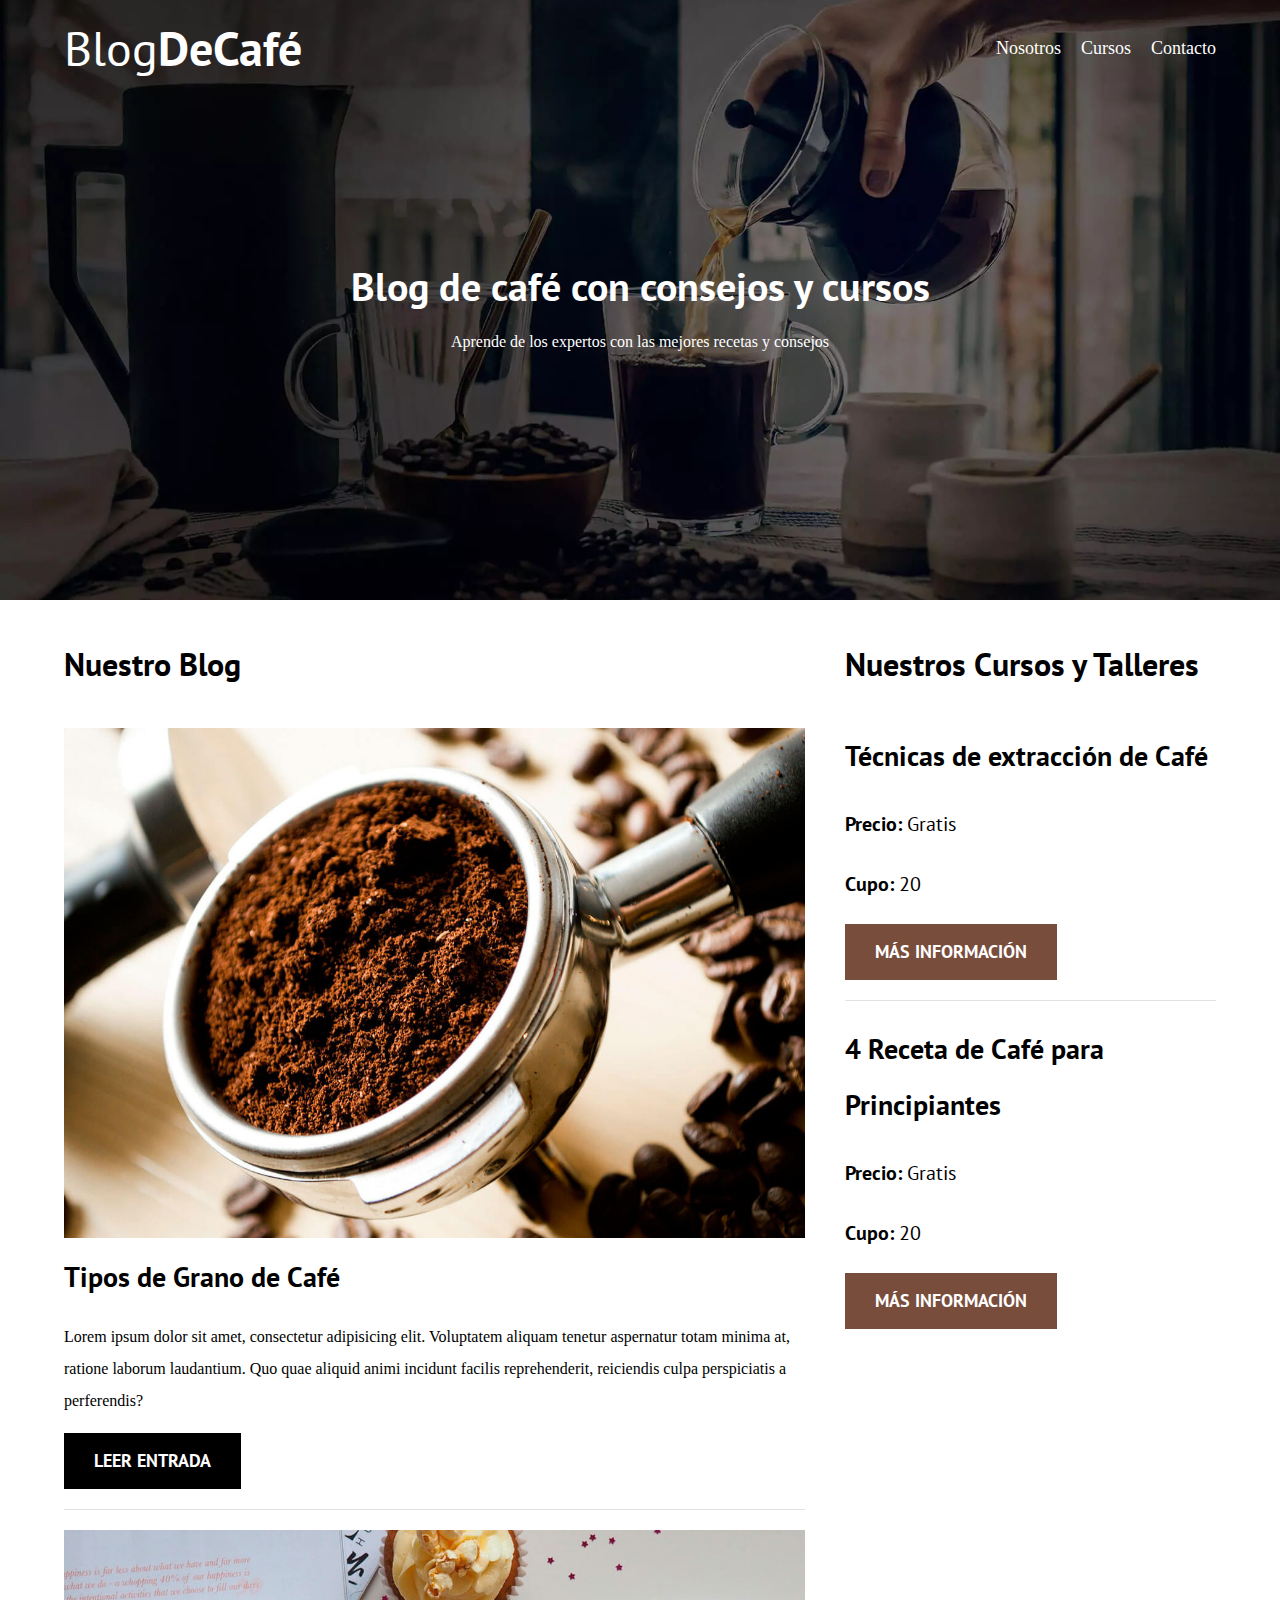
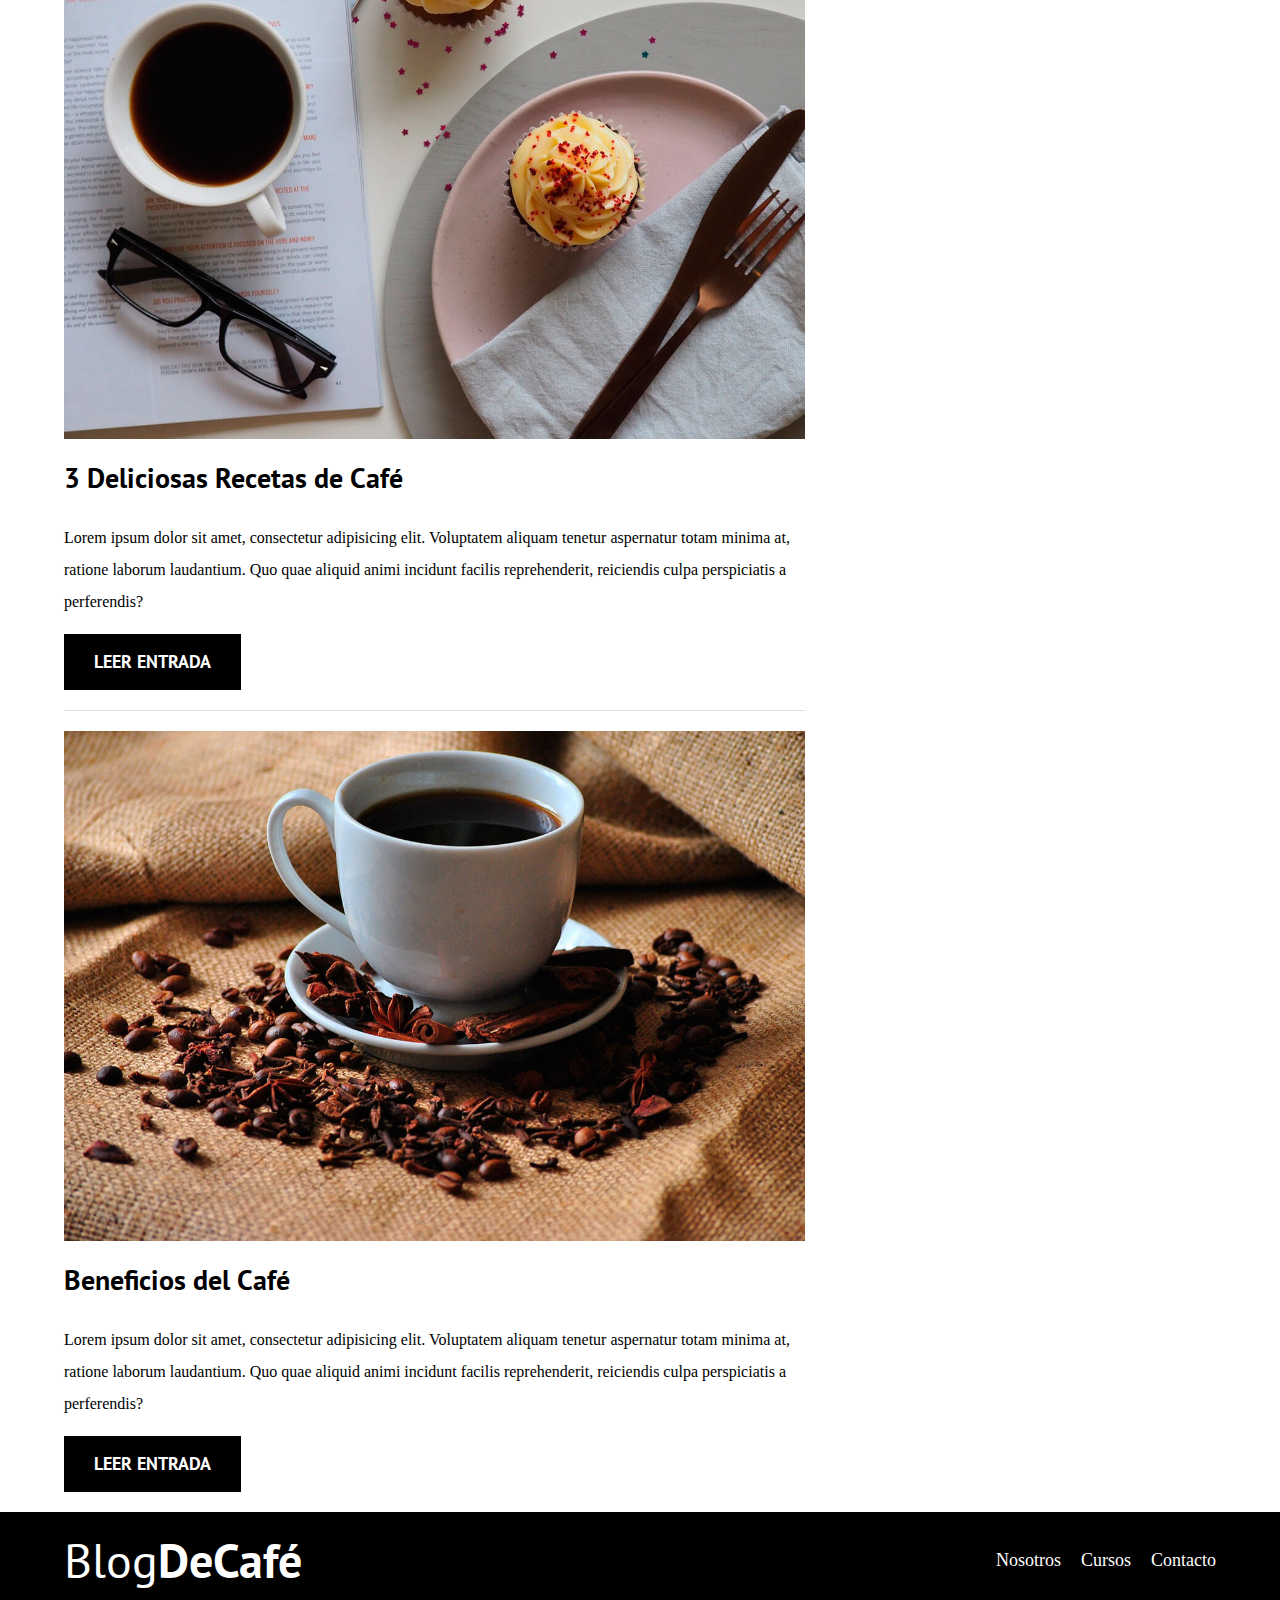
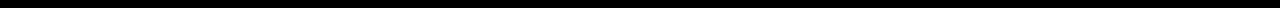
<file: index.html>
<!DOCTYPE html>
<html lang="en">
<head>
    <meta charset="UTF-8">
    <meta name="viewport" content="width=device-width, initial-scale=1.0">
    <title>Blog Café</title>
    <meta name="description" content="Página web de blog de café">
    <!-- PREFETCH -->
    <link rel="prefetch" href="nosotros.html" as="document">

    <!-- PRELOAD -->
    <link rel="preload" href="css/normalize.css" as="style">
    <link rel="stylesheet" href="css/normalize.css">
    <link rel="preload" href="https://fonts.googleapis.com/css2?family=Open+Sans:ital,wght@0,300..800;1,300..800&family=PT+Sans:ital,wght@0,400;0,700;1,400;1,700&display=swap" crossorigin="crossorigin" as="font">
    <link rel="stylesheet" href="https://fonts.googleapis.com/css2?family=Open+Sans:ital,wght@0,300..800;1,300..800&family=PT+Sans:ital,wght@0,400;0,700;1,400;1,700&display=swap">
    <link rel="preload" href="css/style.css" as="style">
    <link rel="stylesheet" href="css/style.css">
    <!-- <link rel="preload" href="img/blog1.jpg" as="image"> Formato 1 Preload--> 
</head>
<body>
    <header class="header">
        <div class="contenedor">
            <div class="barra">
                <a class="logo" href="index.html">
                    <h1 class="logo__nombre no-margin centrar-texto">Blog<span class="logo__bold">DeCafé</span></h1>
                </a>
                <nav class="navegacion">
                    <a href="nosotros.html" class="navegacion__enlace">Nosotros</a>
                    <a href="cursos.html" class="navegacion__enlace">Cursos</a>
                    <a href="contacto.html" class="navegacion__enlace">Contacto</a>
                </nav>
            </div>
        </div>
        <div class="header__texto">
            <h2 class="no-margin">Blog de café con consejos y cursos</h2>
            <p class="no-margin">Aprende de los expertos con las mejores recetas y consejos</p>
        </div>
    </header>
    <div class="contenedor contenido-principal">
        <main class="blog">
            <h3>Nuestro Blog</h3>
            <article class="entrada">
                <div class="entrada__imagen">
                    <picture>
                        <source loading="lazy" srcset="img/blog1.webp" type="image/web"> <!-- Formato 2 Webp-->
                        <img loading="lazy" src="img/blog1.jpg" alt="imagen blog">
                    </picture>
                </div>
                <div class="entrada__contenido">
                    <h4 class="no-margin">Tipos de Grano de Café</h4>
                    <p>Lorem ipsum dolor sit amet, consectetur adipisicing elit. Voluptatem aliquam tenetur aspernatur totam minima at, ratione laborum laudantium. Quo quae aliquid animi incidunt facilis reprehenderit, reiciendis culpa perspiciatis a perferendis?</p>
                    <a href="entrada.html" class="boton boton--primario">Leer Entrada</a>
                </div>
            </article>
            <article class="entrada">
                <div class="entrada__imagen">
                    <picture>
                        <source loading="lazy" srcset="img/blog2.webp" type="image/web">
                        <img loading="lazy" src="img/blog2.jpg" alt="imagen blog">
                    </picture>
                </div>
                <div class="entrada__contenido">
                    <h4 class="no-margin">3 Deliciosas Recetas de Café</h4>
                    <p>Lorem ipsum dolor sit amet, consectetur adipisicing elit. Voluptatem aliquam tenetur aspernatur totam minima at, ratione laborum laudantium. Quo quae aliquid animi incidunt facilis reprehenderit, reiciendis culpa perspiciatis a perferendis?</p>
                    <a href="entrada.html" class="boton boton--primario">Leer Entrada</a>
                </div>
            </article>
            <article class="entrada">
                <div class="entrada__imagen">
                    <picture>
                        <source loading="lazy" srcset="img/blog3.webp" type="image/web">
                        <img loading="lazy" src="img/blog3.jpg" alt="imagen blog">
                    </picture>
                </div>
                <div class="entrada__contenido">
                    <h4 class="no-margin">Beneficios del Café</h4>
                    <p>Lorem ipsum dolor sit amet, consectetur adipisicing elit. Voluptatem aliquam tenetur aspernatur totam minima at, ratione laborum laudantium. Quo quae aliquid animi incidunt facilis reprehenderit, reiciendis culpa perspiciatis a perferendis?</p>
                    <a href="entrada.html" class="boton boton--primario">Leer Entrada</a>
                </div>
            </article>
        </main>
        <aside class="sidebar">
            <h3>Nuestros Cursos y Talleres</h3>
            <ul class="cursos no-padding">
                <li class="widget-curso">
                    <h4 class="no-margin">Técnicas de extracción de Café</h4>
                    <p class="widget-curso__label">Precio:
                        <span class="widget-curso__info">Gratis</span>
                    </p>
                    <p class="widget-curso__label">Cupo:
                        <span class="widget-curso__info">20</span>
                    </p>
                    <a href="entrada.html" class="boton boton--secundario">Más Información</a>
                </li>
                <li class="widget-curso">
                    <h4 class="no-margin">4 Receta de Café para Principiantes</h4>
                    <p class="widget-curso__label">Precio:
                        <span class="widget-curso__info">Gratis</span>
                    </p>
                    <p class="widget-curso__label">Cupo:
                        <span class="widget-curso__info">20</span>
                    </p>
                    <a href="entrada.html" class="boton boton--secundario">Más Información</a>
                </li>
            </ul>
        </aside>
    </div>
    <footer class="footer">
        <div class=" contenedor barra footer__barra">
            <a class="logo" href=index.html">
                <h1 class="logo__nombre no-margin centrar-texto">Blog<span class="logo__bold">DeCafé</span></h1>
            </a>
            <nav class="navegacion">
                <a href="nosotros.html" class="footer__enlace navegacion__enlace">Nosotros</a>
                <a href="cursos.html" class="footer__enlace navegacion__enlace">Cursos</a>
                <a href="contacto.html" class="footer__enlace navegacion__enlace">Contacto</a>
            </nav>
        </div>
    </footer>
    <script src="js/modernizr.js"></script>
</body>
</html>
</file>
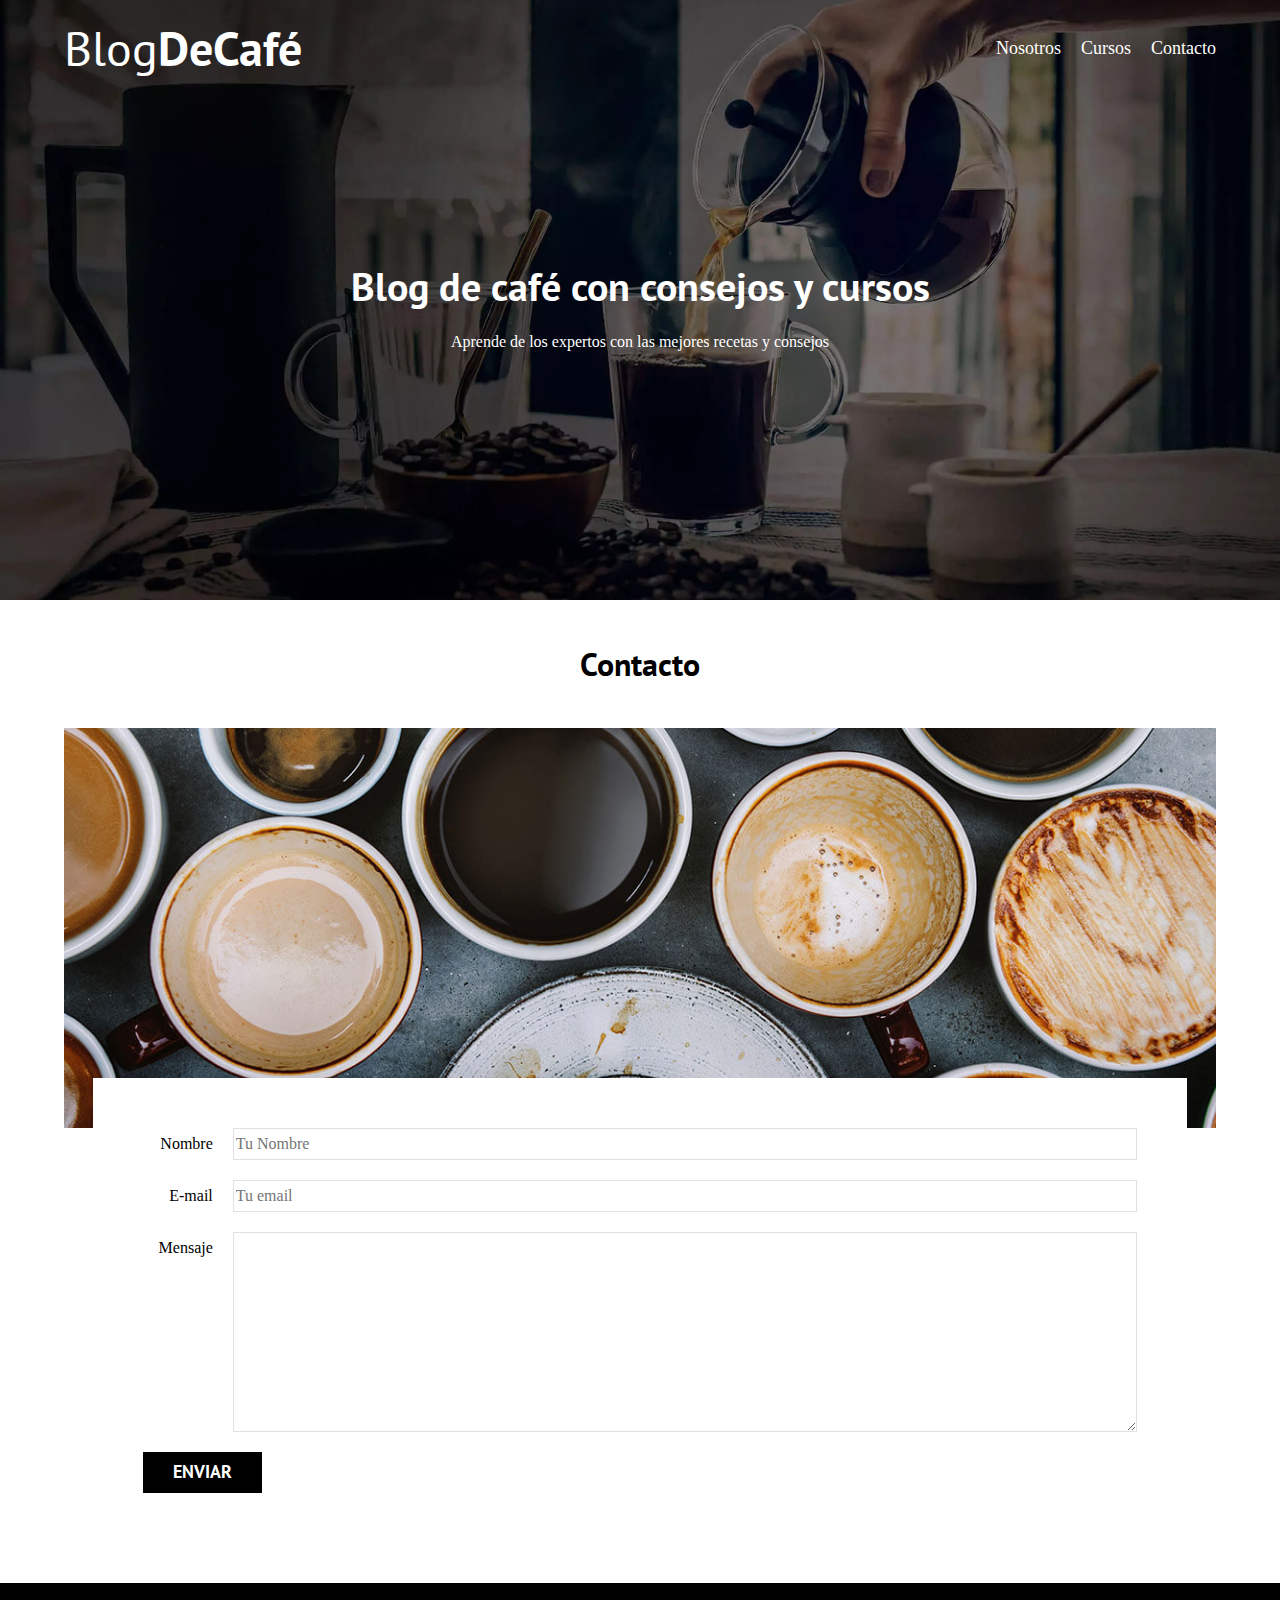
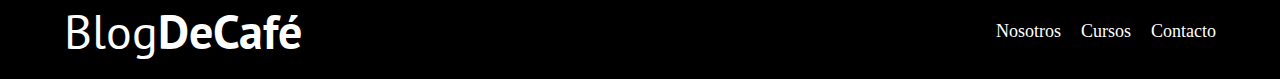
<file: contacto.html>
<!DOCTYPE html>
<html lang="en">
<head>
    <meta charset="UTF-8">
    <meta name="viewport" content="width=device-width, initial-scale=1.0">
    <title>Blog Café</title>
    <link rel="stylesheet" href="css/normalize.css">
    <link href="https://fonts.googleapis.com/css2?family=Open+Sans:ital,wght@0,300..800;1,300..800&family=PT+Sans:ital,wght@0,400;0,700;1,400;1,700&display=swap" rel="stylesheet">
    <link rel="stylesheet" href="css/style.css">
</head>
<body>
    <header class="header">
        <div class="contenedor">
            <div class="barra">
                <a class="logo" href="index.html">
                    <h1 class="logo__nombre no-margin centrar-texto">Blog<span class="logo__bold">DeCafé</span></h1>
                </a>
                <nav class="navegacion">
                    <a href="nosotros.html" class="navegacion__enlace">Nosotros</a>
                    <a href="cursos.html" class="navegacion__enlace">Cursos</a>
                    <a href="contacto.html" class="navegacion__enlace">Contacto</a>
                </nav>
            </div>
        </div>
        <div class="header__texto">
            <h2 class="no-margin">Blog de café con consejos y cursos</h2>
            <p class="no-margin">Aprende de los expertos con las mejores recetas y consejos</p>
        </div>
    </header>
    <main class="contenedor">
        <h3 class="centrar-texto">Contacto</h3>
        <div class="contacto-bg">

        </div>
        <form class="formulario">
            <div class="campo">
                <label class="campo__label" for="nombre">Nombre</label>
                <input
                class="campo__field"
                type="text"
                placeholder="Tu Nombre" 
                id="nombre"
                >
            </div>
            <div class="campo">
                <label class="campo__label" for="email">E-mail</label>
                <input class="campo__field" type="email" placeholder="Tu email" id="email">
            </div>
            <div class="campo">
                <label class="campo__label" for="mensaje">Mensaje</label>
                <textarea class="campo__field campo__field--textarea" id="mensaje"></textarea>
            </div>
            <div class="campo">
                <input type="submit" value="enviar" class="boton boton--primario">
            </div>
        </form>
    </main>
    <footer class="footer">
        <div class=" contenedor barra footer__barra">
            <a class="logo" href=index.html">
                <h1 class="logo__nombre no-margin centrar-texto">Blog<span class="logo__bold">DeCafé</span></h1>
            </a>
            <nav class="navegacion">
                <a href="nosotros.html" class="footer__enlace navegacion__enlace">Nosotros</a>
                <a href="cursos.html" class="footer__enlace navegacion__enlace">Cursos</a>
                <a href="contacto.html" class="footer__enlace navegacion__enlace">Contacto</a>
            </nav>
        </div>
    </footer>
</body>
</html>
</file>
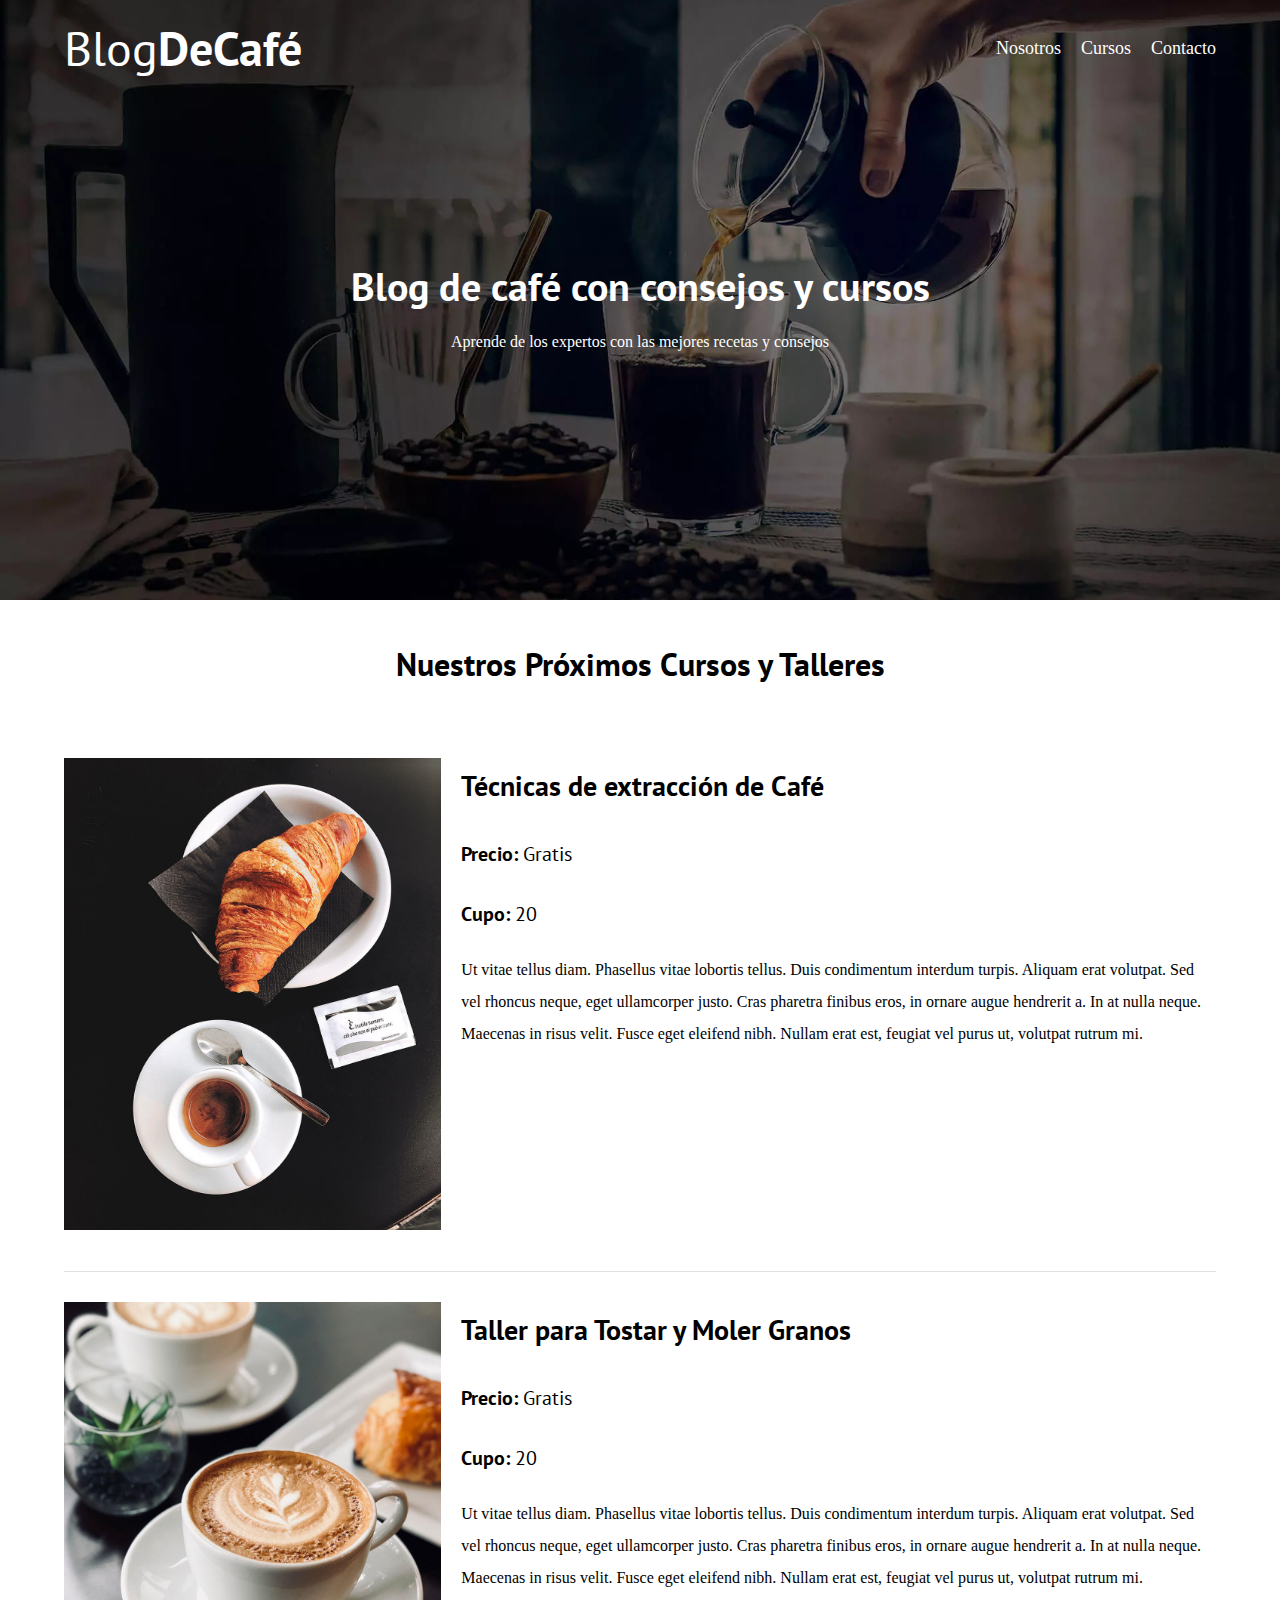
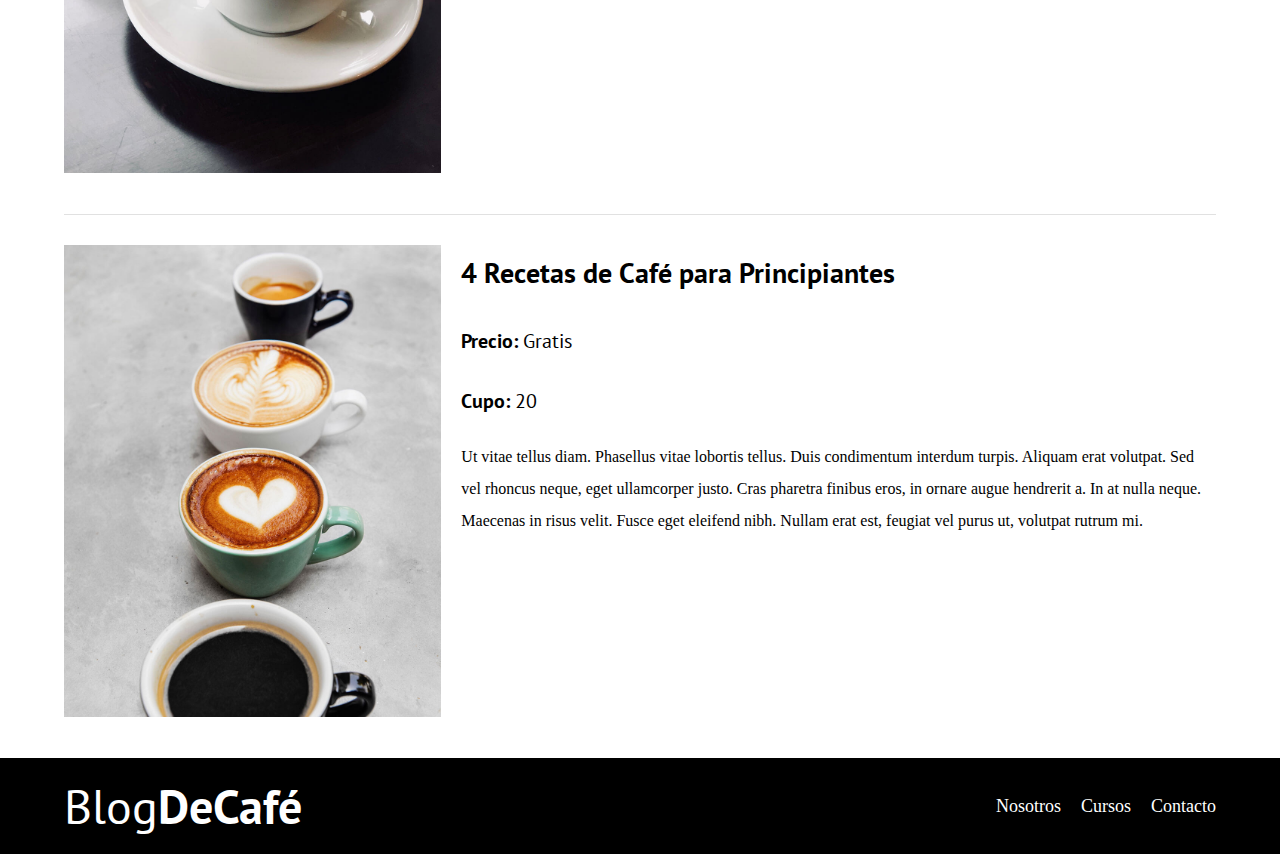
<file: cursos.html>
<!DOCTYPE html>
<html lang="en">
<head>
    <meta charset="UTF-8">
    <meta name="viewport" content="width=device-width, initial-scale=1.0">
    <title>Blog Café</title>
    <link rel="stylesheet" href="css/normalize.css">
    <link href="https://fonts.googleapis.com/css2?family=Open+Sans:ital,wght@0,300..800;1,300..800&family=PT+Sans:ital,wght@0,400;0,700;1,400;1,700&display=swap" rel="stylesheet">
    <link rel="stylesheet" href="css/style.css">
</head>
<body>
    <header class="header">
        <div class="contenedor">
            <div class="barra">
                <a class="logo" href="index.html">
                    <h1 class="logo__nombre no-margin centrar-texto">Blog<span class="logo__bold">DeCafé</span></h1>
                </a>
                <nav class="navegacion">
                    <a href="nosotros.html" class="navegacion__enlace">Nosotros</a>
                    <a href="cursos.html" class="navegacion__enlace">Cursos</a>
                    <a href="contacto.html" class="navegacion__enlace">Contacto</a>
                </nav>
            </div>
        </div>
        <div class="header__texto">
            <h2 class="no-margin">Blog de café con consejos y cursos</h2>
            <p class="no-margin">Aprende de los expertos con las mejores recetas y consejos</p>
        </div>
    </header>

    <main class="contenedor">
        <h3 class="centrar-texto">Nuestros Próximos Cursos y Talleres</h3>
        
        <div class="curso">
            <div class="curso_imagen">
                <img src="img/curso1.jpg" alt="Imagen del curso">
            </div>
            <div class="curso__informacion">
                <h4 class="no-margin">Técnicas de extracción de Café</h4>
                <p class="curso__label">Precio:
                   <span class="curso__info">Gratis</span>
                </p>
                <p class="curso__label">Cupo:
                    <span class="curso__info">20</span>
                </p>
                <p class="curso__descripcion">
                    Ut vitae tellus diam. Phasellus vitae lobortis tellus. Duis condimentum interdum turpis. Aliquam erat volutpat. Sed vel rhoncus neque, eget ullamcorper justo. Cras pharetra finibus eros, in ornare augue hendrerit a. In at nulla neque. Maecenas in risus velit. Fusce eget eleifend nibh. Nullam erat est, feugiat vel purus ut, volutpat rutrum mi.
                </p>
            </div>
        </div>
        <div class="curso">
            <div class="curso_imagen">
                <img src="img/curso2.jpg" alt="Imagen del curso">
            </div>
            <div class="curso__informacion">
                <h4 class="no-margin">Taller para Tostar y Moler Granos </h4>
                <p class="curso__label">Precio:
                   <span class="curso__info">Gratis</span>
                </p>
                <p class="curso__label">Cupo:
                    <span class="curso__info">20</span>
                </p>
                <p class="curso__descripcion">
                    Ut vitae tellus diam. Phasellus vitae lobortis tellus. Duis condimentum interdum turpis. Aliquam erat volutpat. Sed vel rhoncus neque, eget ullamcorper justo. Cras pharetra finibus eros, in ornare augue hendrerit a. In at nulla neque. Maecenas in risus velit. Fusce eget eleifend nibh. Nullam erat est, feugiat vel purus ut, volutpat rutrum mi.
                </p>
            </div>
        </div>
        <div class="curso">
            <div class="curso_imagen">
                <img src="img/curso3.jpg" alt="Imagen del curso">
            </div>
            <div class="curso__informacion">
                <h4 class="no-margin">4 Recetas de Café para Principiantes</h4>
                <p class="curso__label">Precio:
                   <span class="curso__info">Gratis</span>
                </p>
                <p class="curso__label">Cupo:
                    <span class="curso__info">20</span>
                </p>
                <p class="curso__descripcion">
                    Ut vitae tellus diam. Phasellus vitae lobortis tellus. Duis condimentum interdum turpis. Aliquam erat volutpat. Sed vel rhoncus neque, eget ullamcorper justo. Cras pharetra finibus eros, in ornare augue hendrerit a. In at nulla neque. Maecenas in risus velit. Fusce eget eleifend nibh. Nullam erat est, feugiat vel purus ut, volutpat rutrum mi.
                </p>
            </div>
        </div>
    </main>

    <footer class="footer">
        <div class=" contenedor barra footer__barra">
            <a class="logo" href=index.html">
                <h1 class="logo__nombre no-margin centrar-texto">Blog<span class="logo__bold">DeCafé</span></h1>
            </a>
            <nav class="navegacion">
                <a href="nosotros.html" class="footer__enlace navegacion__enlace">Nosotros</a>
                <a href="cursos.html" class="footer__enlace navegacion__enlace">Cursos</a>
                <a href="contacto.html" class="footer__enlace navegacion__enlace">Contacto</a>
            </nav>
        </div>
    </footer>
</body>
</html>
</file>
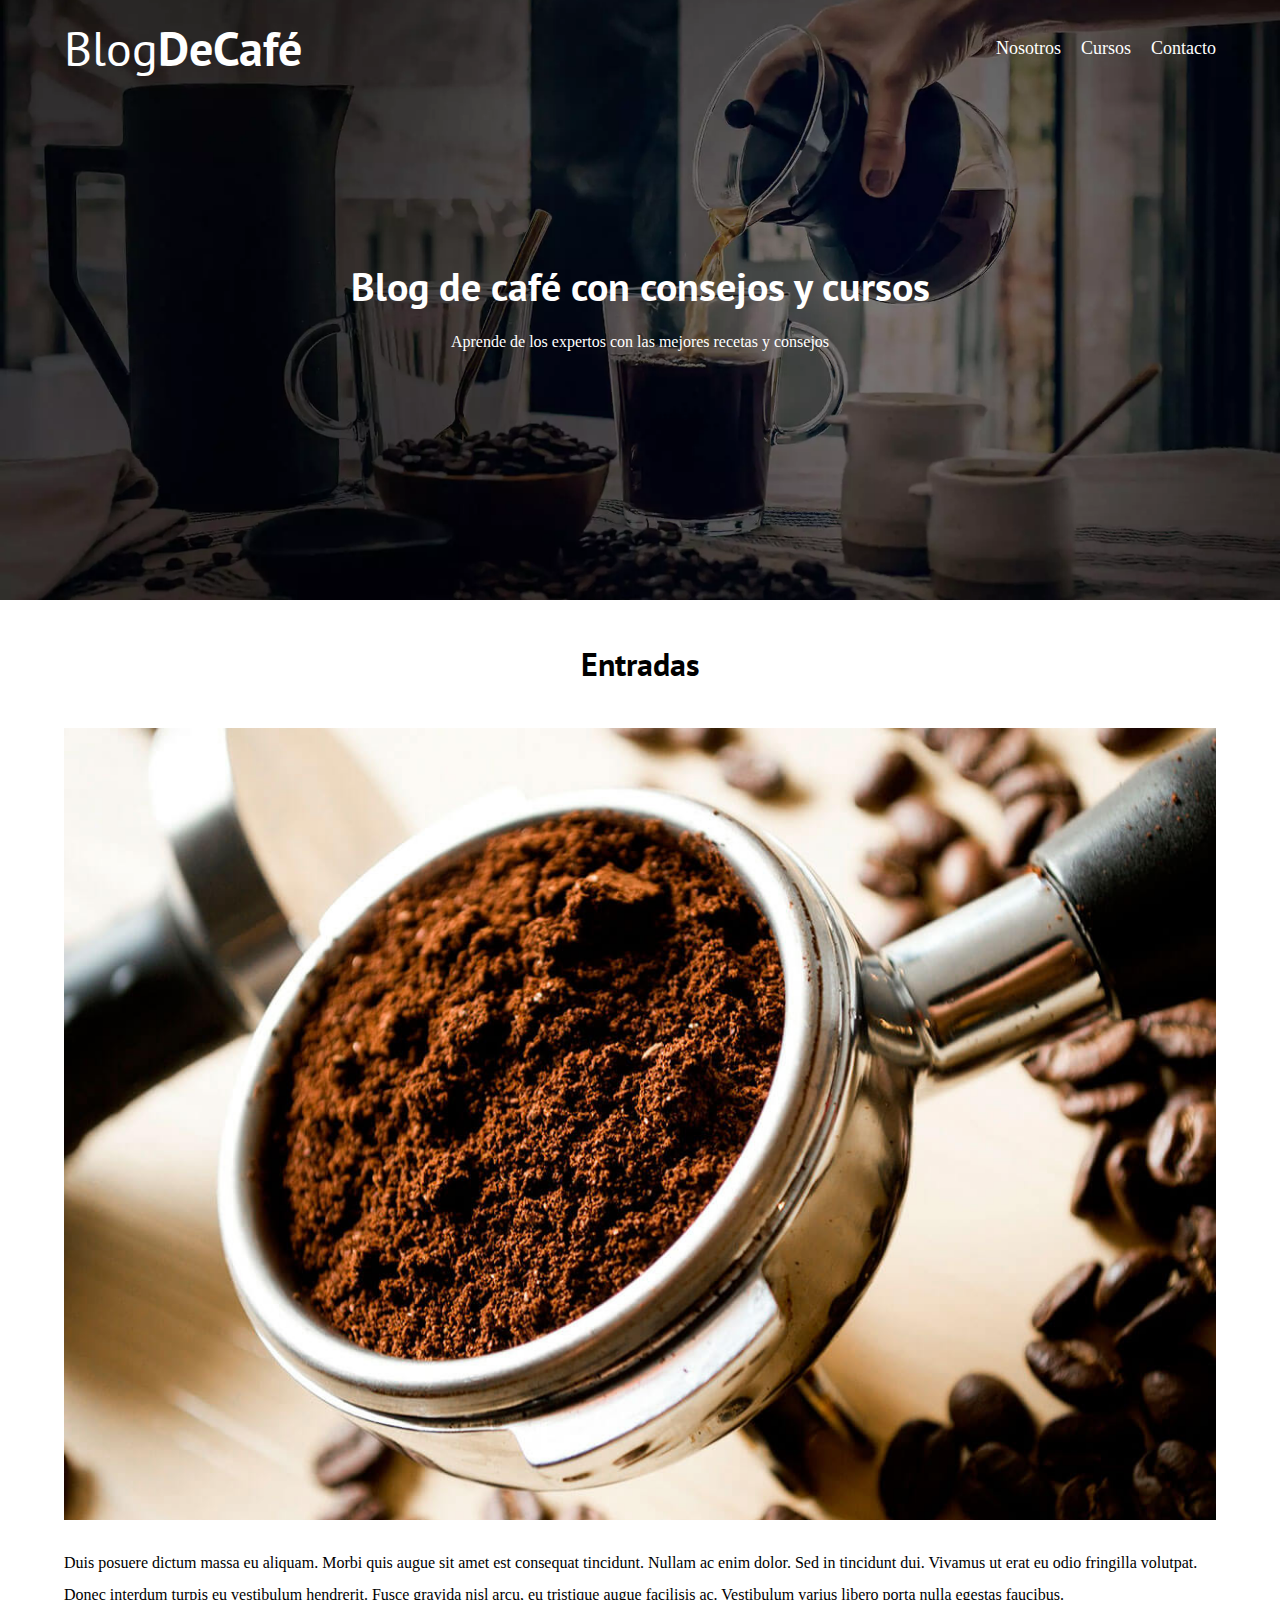
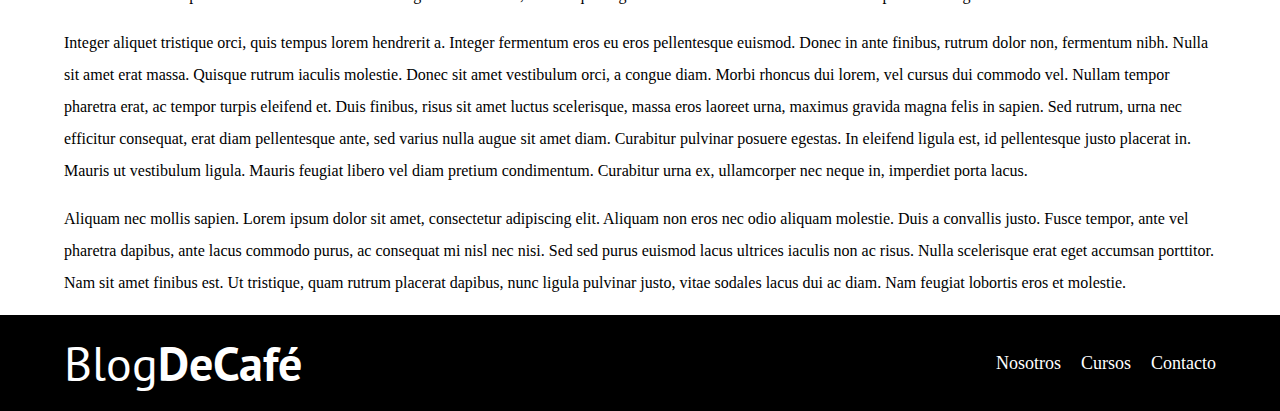
<file: entrada.html>
<!DOCTYPE html>
<html lang="en">
<head>
    <meta charset="UTF-8">
    <meta name="viewport" content="width=device-width, initial-scale=1.0">
    <title>Blog Café</title>
    <meta name="description" content="Página web de blog de café">
    <!-- PREFETCH -->
    <link rel="prefetch" href="nosotros.html">

    <!-- PRELOAD -->
    <link rel="preload" href="css/normalize.css" as="style">
    <link rel="stylesheet" href="css/normalize.css">
    <link rel="preload" href="https://fonts.googleapis.com/css2?family=Open+Sans:ital,wght@0,300..800;1,300..800&family=PT+Sans:ital,wght@0,400;0,700;1,400;1,700&display=swap" crossorigin="crossorigin" as="font">
    <link rel="stylesheet" href="https://fonts.googleapis.com/css2?family=Open+Sans:ital,wght@0,300..800;1,300..800&family=PT+Sans:ital,wght@0,400;0,700;1,400;1,700&display=swap">
    <link rel="preload" href="css/style.css" as="style">
    <link rel="stylesheet" href="css/style.css">
    <!-- <link rel="preload" href="img/blog1.jpg" as="image"> Formato 1 Preload--> 
</head>
<body>
    <header class="header">
        <div class="contenedor">
            <div class="barra">
                <a class="logo" href="index.html">
                    <h1 class="logo__nombre no-margin centrar-texto">Blog<span class="logo__bold">DeCafé</span></h1>
                </a>
                <nav class="navegacion">
                    <a href="nosotros.html" class="navegacion__enlace">Nosotros</a>
                    <a href="cursos.html" class="navegacion__enlace">Cursos</a>
                    <a href="contacto.html" class="navegacion__enlace">Contacto</a>
                </nav>
            </div>
        </div>
        <div class="header__texto">
            <h2 class="no-margin">Blog de café con consejos y cursos</h2>
            <p class="no-margin">Aprende de los expertos con las mejores recetas y consejos</p>
        </div>
    </header>
    <main class="contenedor">
        <h3 class="centrar-texto">Entradas</h3>
        <img src="img/blog1.jpg" alt="imagen del blog">
        <p>Duis posuere dictum massa eu aliquam. Morbi quis augue sit amet est consequat tincidunt. Nullam ac enim dolor. Sed in tincidunt dui. Vivamus ut erat eu odio fringilla volutpat. Donec interdum turpis eu vestibulum hendrerit. Fusce gravida nisl arcu, eu tristique augue facilisis ac. Vestibulum varius libero porta nulla egestas faucibus.</p>
        <p>Integer aliquet tristique orci, quis tempus lorem hendrerit a. Integer fermentum eros eu eros pellentesque euismod. Donec in ante finibus, rutrum dolor non, fermentum nibh. Nulla sit amet erat massa. Quisque rutrum iaculis molestie. Donec sit amet vestibulum orci, a congue diam. Morbi rhoncus dui lorem, vel cursus dui commodo vel. Nullam tempor pharetra erat, ac tempor turpis eleifend et. Duis finibus, risus sit amet luctus scelerisque, massa eros laoreet urna, maximus gravida magna felis in sapien. Sed rutrum, urna nec efficitur consequat, erat diam pellentesque ante, sed varius nulla augue sit amet diam. Curabitur pulvinar posuere egestas. In eleifend ligula est, id pellentesque justo placerat in. Mauris ut vestibulum ligula. Mauris feugiat libero vel diam pretium condimentum. Curabitur urna ex, ullamcorper nec neque in, imperdiet porta lacus.</p>
        <p>Aliquam nec mollis sapien. Lorem ipsum dolor sit amet, consectetur adipiscing elit. Aliquam non eros nec odio aliquam molestie. Duis a convallis justo. Fusce tempor, ante vel pharetra dapibus, ante lacus commodo purus, ac consequat mi nisl nec nisi. Sed sed purus euismod lacus ultrices iaculis non ac risus. Nulla scelerisque erat eget accumsan porttitor. Nam sit amet finibus est. Ut tristique, quam rutrum placerat dapibus, nunc ligula pulvinar justo, vitae sodales lacus dui ac diam. Nam feugiat lobortis eros et molestie.</p>
    </main>
    <footer class="footer">
        <div class=" contenedor barra footer__barra">
            <a class="logo" href=index.html">
                <h1 class="logo__nombre no-margin centrar-texto">Blog<span class="logo__bold">DeCafé</span></h1>
            </a>
            <nav class="navegacion">
                <a href="nosotros.html" class="footer__enlace navegacion__enlace">Nosotros</a>
                <a href="cursos.html" class="footer__enlace navegacion__enlace">Cursos</a>
                <a href="contacto.html" class="footer__enlace navegacion__enlace">Contacto</a>
            </nav>
        </div>
    </footer>
</body>
</html>
</file>
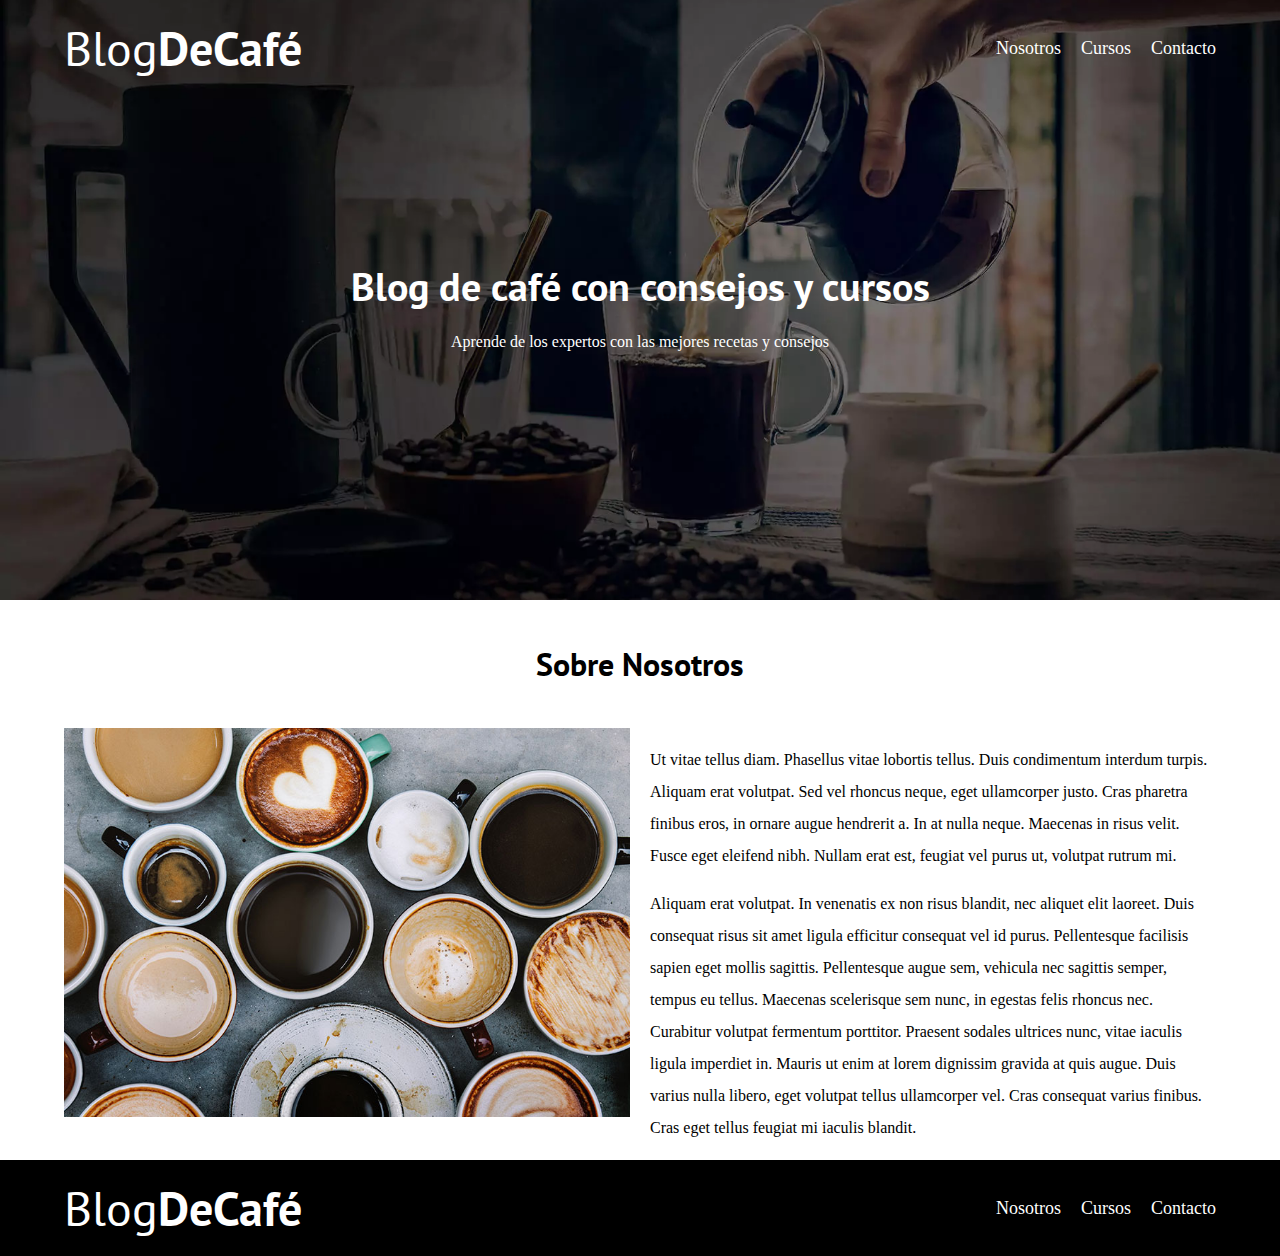
<file: nosotros.html>
<!DOCTYPE html>
<html lang="en">
<head>
    <meta charset="UTF-8">
    <meta name="viewport" content="width=device-width, initial-scale=1.0">
    <title>Blog Café</title>
    <link rel="stylesheet" href="css/normalize.css">
    <link href="https://fonts.googleapis.com/css2?family=Open+Sans:ital,wght@0,300..800;1,300..800&family=PT+Sans:ital,wght@0,400;0,700;1,400;1,700&display=swap" rel="stylesheet">
    <link rel="stylesheet" href="css/style.css">
</head>
<body>
    <header class="header">
        <div class="contenedor">
            <div class="barra">
                <a class="logo" href="index.html">
                    <h1 class="logo__nombre no-margin centrar-texto">Blog<span class="logo__bold">DeCafé</span></h1>
                </a>
                <nav class="navegacion">
                    <a href="nosotros.html" class="navegacion__enlace">Nosotros</a>
                    <a href="cursos.html" class="navegacion__enlace">Cursos</a>
                    <a href="contacto.html" class="navegacion__enlace">Contacto</a>
                </nav>
            </div>
        </div>
        <div class="header__texto">
            <h2 class="no-margin">Blog de café con consejos y cursos</h2>
            <p class="no-margin">Aprende de los expertos con las mejores recetas y consejos</p>
        </div>
    </header>
    <main class="contenedor">
        <h3 class="centrar-texto">Sobre Nosotros</h3>
        <div class="sobre-nosotros">
            <div class="sobre-nosotros__imagen">
                <img src="img/nosotros.jpg" alt="imagen nosotros">
            </div>
            <div class="sobre-nosotros__texto">
                <p>Ut vitae tellus diam. Phasellus vitae lobortis tellus. Duis condimentum interdum turpis. Aliquam erat volutpat. Sed vel rhoncus neque, eget ullamcorper justo. Cras pharetra finibus eros, in ornare augue hendrerit a. In at nulla neque. Maecenas in risus velit. Fusce eget eleifend nibh. Nullam erat est, feugiat vel purus ut, volutpat rutrum mi.</p>

                <p>Aliquam erat volutpat. In venenatis ex non risus blandit, nec aliquet elit laoreet. Duis consequat risus sit amet ligula efficitur consequat vel id purus. Pellentesque facilisis sapien eget mollis sagittis. Pellentesque augue sem, vehicula nec sagittis semper, tempus eu tellus. Maecenas scelerisque sem nunc, in egestas felis rhoncus nec. Curabitur volutpat fermentum porttitor. Praesent sodales ultrices nunc, vitae iaculis ligula imperdiet in. Mauris ut enim at lorem dignissim gravida at quis augue. Duis varius nulla libero, eget volutpat tellus ullamcorper vel. Cras consequat varius finibus. Cras eget tellus feugiat mi iaculis blandit.</p>
            </div>
        </div>
    </main>
    <footer class="footer">
        <div class=" contenedor barra footer__barra">
            <a class="logo" href=index.html">
                <h1 class="logo__nombre no-margin centrar-texto">Blog<span class="logo__bold">DeCafé</span></h1>
            </a>
            <nav class="navegacion">
                <a href="nosotros.html" class="footer__enlace navegacion__enlace">Nosotros</a>
                <a href="cursos.html" class="footer__enlace navegacion__enlace">Cursos</a>
                <a href="contacto.html" class="footer__enlace navegacion__enlace">Contacto</a>
            </nav>
        </div>
    </footer>
</body>
</html>
</file>
<file: css/style.css>
:root {
    --fuenteHeading: 'PT Sans', sans-serif;
    --fuenteParrafos: 'Open Sans', sans.serif;

    --primario: #784D3C;
    --blanco: #ffffff;
    --negro: #000000;
    --gris: #e1e1e1;
}
html {
    box-sizing: border-box;
    font-size: 62.5%;
}
*, *:before, *:after {
    box-sizing: inherit;
}
body {
    font-family: var(--fuenteParrafos);
    font-size: 1.6rem;
    line-height: 2;
}

/** GLOBALES **/
.contenedor {
    width: min(90%, 120rem);
    margin: 0 auto;
}
a {
    text-decoration: none;
}
h1, h2, h3 , h4 {
    font-family: var(--fuenteHeading);
    line-height: 2;
}
h1 {
    font-size: 4.8rem;
}
h2 {
    font-size: 4rem;
}
h3 {
    font-size: 3.2rem;
}
h4 {
    font-size: 2.8rem;
}
img {
    width: 100%;
}

/** Utilidades **/

.no-margin {
    margin: 0;
}
.no-padding {
    padding: 0;
}
.centrar-texto {
    text-align: center;
}

/** Header **/
.header {
    background-image: url(../img/banner.webp);
    height: 60rem;
    background-size: cover;
    background-repeat: no-repeat;
    background-position: center center;

}
.header__texto {
    text-align: center;
    color: var(--blanco);
    margin-top: 5rem;
}
@media (min-width: 768px) {
     .header__texto {
        margin-top: 15rem;
    }
}
 @media (min-width: 768px) {
    .barra {
        display: flex;
        justify-content: space-between;
        align-items: center;
    }
}

.logo {
    color: var(--blanco);
}
.logo__nombre {
    font-weight: 400;
}
.logo__bold {
    font-weight: 700;
}
@media (min-width: 768px) {
     .navegacion {
        display: flex;
        gap: 2rem;
     }
}
.navegacion__enlace {
    display: block;
    text-align: center;
    font-size: 1.8rem;
    color: var(--blanco);
}

@media (min-width: 768px) {
     .contenido-principal{
        display: grid;
        grid-template-columns: 2fr 1fr;
        gap: 4rem;
     }
}

.entrada {
    border-bottom: 1px solid var(--gris);
    margin-bottom: 2rem;
}
.entrada:last-of-type{
    border: none;
    margin-bottom: 0;
}
.boton {
    display: block;
    font-family: var(--fuenteHeading);
    color: var(--blanco);
    text-align: center;
    padding: 1rem 3rem;
    font-size: 1.8rem;
    text-transform: uppercase;
    font-weight: 700;
    margin-bottom: 2rem;
    border: none;
}
@media (min-width: 768px) {
    .boton{
        display: inline-block;
    }
}
.boton:hover{
    cursor: pointer;
}
.boton--primario{
    background-color: var(--negro);
}

.boton--secundario{
    background-color: var(--primario);
}
.cursos {
    list-style: none;
}
.widget-curso {
    border-bottom: 1px solid var(--gris);
    margin-bottom: 2rem;
}
.widget-curso:last-of-type {
    border: none;
    margin-bottom: 0;
}
.widget-curso__label{
    font-family: var(--fuenteHeading);
    font-weight: bold;
}
.widget-curso__info{
    font-weight: normal;
}

.widget-curso__label,
.widget-curso__info {
    font-size: 2rem;
}

.footer {
    background-color: var(--negro);
    height: auto;
    background-size: cover;
    background-repeat: no-repeat;
    background-position: center center;
}
.footer__enlace {
    display: block;
    text-align: center;
    font-size: 1.8rem;
    font-weight: 500;
    color: var(--blanco);
}

@media (min-width: 768px) {
     .sobre-nosotros{
        display: grid;
        grid-template-columns: repeat(2, 1fr);
        column-gap: 2rem;
    }
}

.curso {
    padding: 3rem 0;
    border-bottom: 1px solid var(--gris);
}
@media (min-width: 768px) {
     .curso {
        display: grid;
        grid-template-columns: 1fr 2fr;
        column-gap: 2rem;
     }
}
/** CURSOS-ENTRADA **/
.curso:last-of-type {
    border: none;
}
.curso__label{
    font-family: var(--fuenteHeading);
    font-weight: bold;
}
.curso__info{
    font-weight: normal;
}

.curso__label,
.curso__info {
    font-size: 2rem;
}

/** Contacto **/
.contacto-bg {
    background-image: url(../img/contacto.jpg);
    height: 40rem;
    background-size: cover;
    background-repeat: no-repeat;
    
}
/** CONTACTO **/
.formulario{
    background-color: var(--blanco);
    margin: -5rem auto 0 auto;
    width: 95%;
    padding: 5rem;
}
.campo{
    display: flex;
    margin-bottom: 2rem;
}
.campo__label{
    flex: 0 0 9rem;
    text-align: right;
    padding-right: 2rem;
}
.campo__field{
    flex: 1;
    border: 1px solid var(--gris);
}
.campo__field--textarea{
    height: 20rem;
}
</file>
